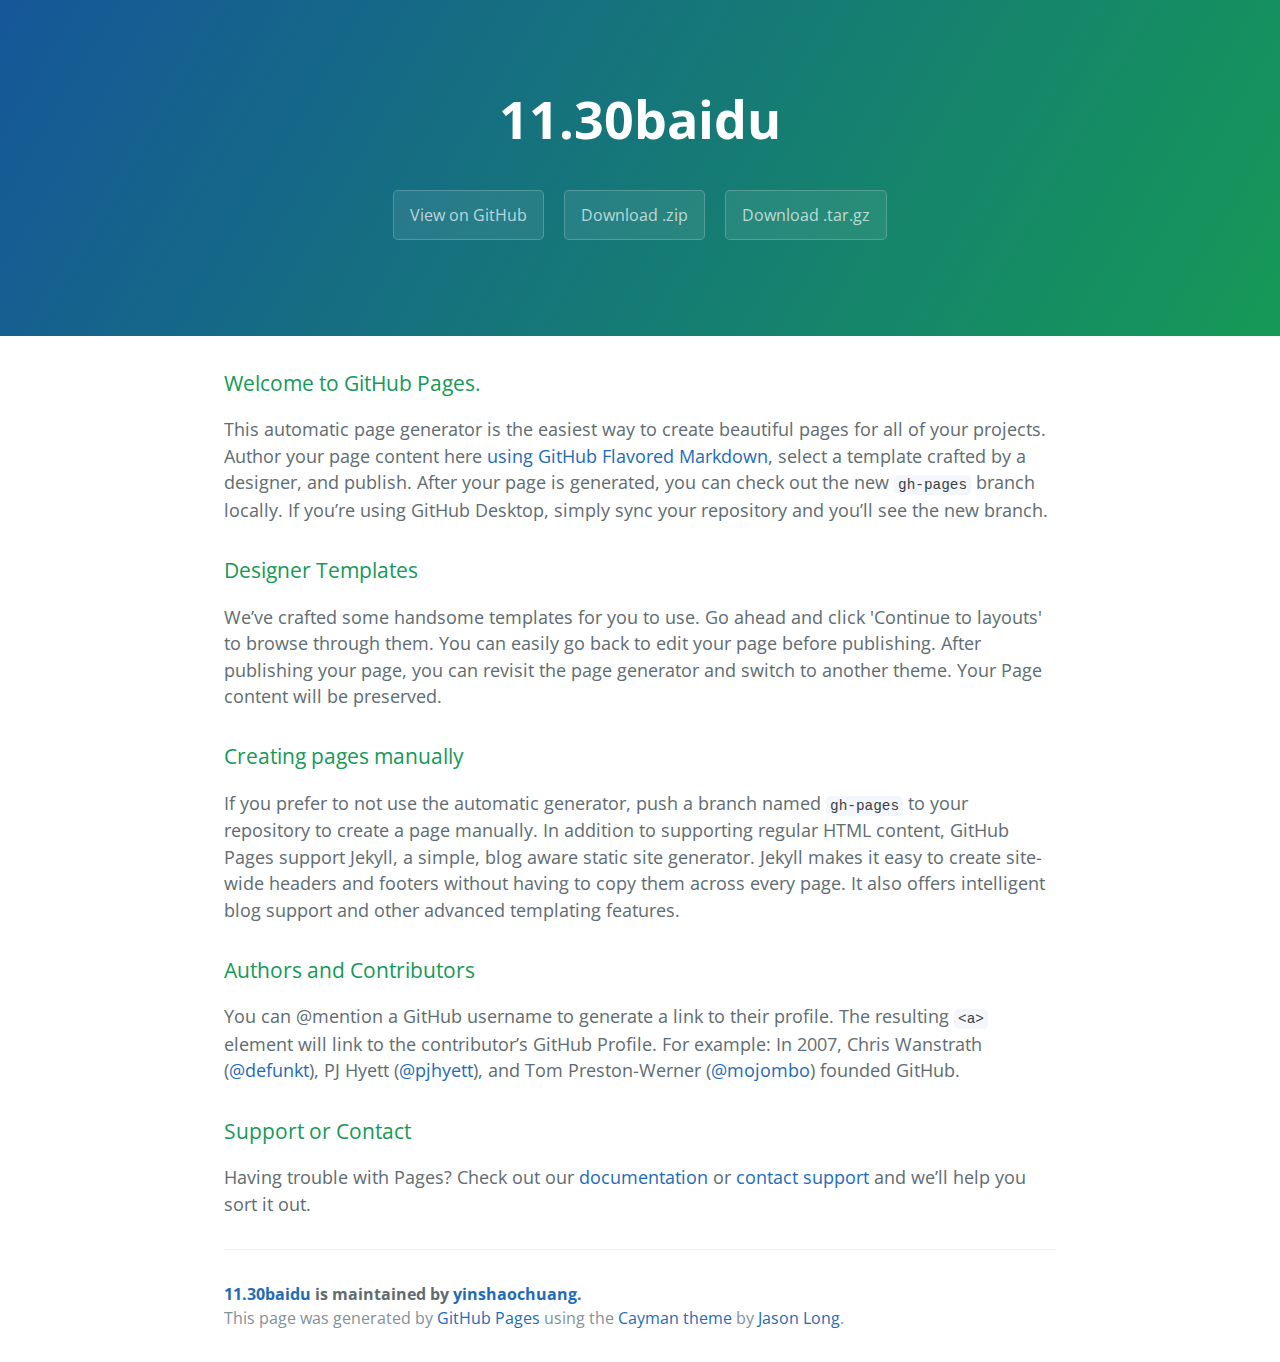
<file: index.html>
<!DOCTYPE html>
<html lang="en-us">
  <head>
    <meta charset="UTF-8">
    <title>11.30baidu by yinshaochuang</title>
    <meta name="viewport" content="width=device-width, initial-scale=1">
    <link rel="stylesheet" type="text/css" href="stylesheets/normalize.css" media="screen">
    <link href='https://fonts.googleapis.com/css?family=Open+Sans:400,700' rel='stylesheet' type='text/css'>
    <link rel="stylesheet" type="text/css" href="stylesheets/stylesheet.css" media="screen">
    <link rel="stylesheet" type="text/css" href="stylesheets/github-light.css" media="screen">
  </head>
  <body>
    <section class="page-header">
      <h1 class="project-name">11.30baidu</h1>
      <h2 class="project-tagline"></h2>
      <a href="https://github.com/yinshaochuang/11.30baidu" class="btn">View on GitHub</a>
      <a href="https://github.com/yinshaochuang/11.30baidu/zipball/master" class="btn">Download .zip</a>
      <a href="https://github.com/yinshaochuang/11.30baidu/tarball/master" class="btn">Download .tar.gz</a>
    </section>

    <section class="main-content">
      <h3>
<a id="welcome-to-github-pages" class="anchor" href="#welcome-to-github-pages" aria-hidden="true"><span aria-hidden="true" class="octicon octicon-link"></span></a>Welcome to GitHub Pages.</h3>

<p>This automatic page generator is the easiest way to create beautiful pages for all of your projects. Author your page content here <a href="https://guides.github.com/features/mastering-markdown/">using GitHub Flavored Markdown</a>, select a template crafted by a designer, and publish. After your page is generated, you can check out the new <code>gh-pages</code> branch locally. If you’re using GitHub Desktop, simply sync your repository and you’ll see the new branch.</p>

<h3>
<a id="designer-templates" class="anchor" href="#designer-templates" aria-hidden="true"><span aria-hidden="true" class="octicon octicon-link"></span></a>Designer Templates</h3>

<p>We’ve crafted some handsome templates for you to use. Go ahead and click 'Continue to layouts' to browse through them. You can easily go back to edit your page before publishing. After publishing your page, you can revisit the page generator and switch to another theme. Your Page content will be preserved.</p>

<h3>
<a id="creating-pages-manually" class="anchor" href="#creating-pages-manually" aria-hidden="true"><span aria-hidden="true" class="octicon octicon-link"></span></a>Creating pages manually</h3>

<p>If you prefer to not use the automatic generator, push a branch named <code>gh-pages</code> to your repository to create a page manually. In addition to supporting regular HTML content, GitHub Pages support Jekyll, a simple, blog aware static site generator. Jekyll makes it easy to create site-wide headers and footers without having to copy them across every page. It also offers intelligent blog support and other advanced templating features.</p>

<h3>
<a id="authors-and-contributors" class="anchor" href="#authors-and-contributors" aria-hidden="true"><span aria-hidden="true" class="octicon octicon-link"></span></a>Authors and Contributors</h3>

<p>You can @mention a GitHub username to generate a link to their profile. The resulting <code>&lt;a&gt;</code> element will link to the contributor’s GitHub Profile. For example: In 2007, Chris Wanstrath (<a href="https://github.com/defunkt" class="user-mention">@defunkt</a>), PJ Hyett (<a href="https://github.com/pjhyett" class="user-mention">@pjhyett</a>), and Tom Preston-Werner (<a href="https://github.com/mojombo" class="user-mention">@mojombo</a>) founded GitHub.</p>

<h3>
<a id="support-or-contact" class="anchor" href="#support-or-contact" aria-hidden="true"><span aria-hidden="true" class="octicon octicon-link"></span></a>Support or Contact</h3>

<p>Having trouble with Pages? Check out our <a href="https://help.github.com/pages">documentation</a> or <a href="https://github.com/contact">contact support</a> and we’ll help you sort it out.</p>

      <footer class="site-footer">
        <span class="site-footer-owner"><a href="https://github.com/yinshaochuang/11.30baidu">11.30baidu</a> is maintained by <a href="https://github.com/yinshaochuang">yinshaochuang</a>.</span>

        <span class="site-footer-credits">This page was generated by <a href="https://pages.github.com">GitHub Pages</a> using the <a href="https://github.com/jasonlong/cayman-theme">Cayman theme</a> by <a href="https://twitter.com/jasonlong">Jason Long</a>.</span>
      </footer>

    </section>

  
  </body>
</html>
</file>
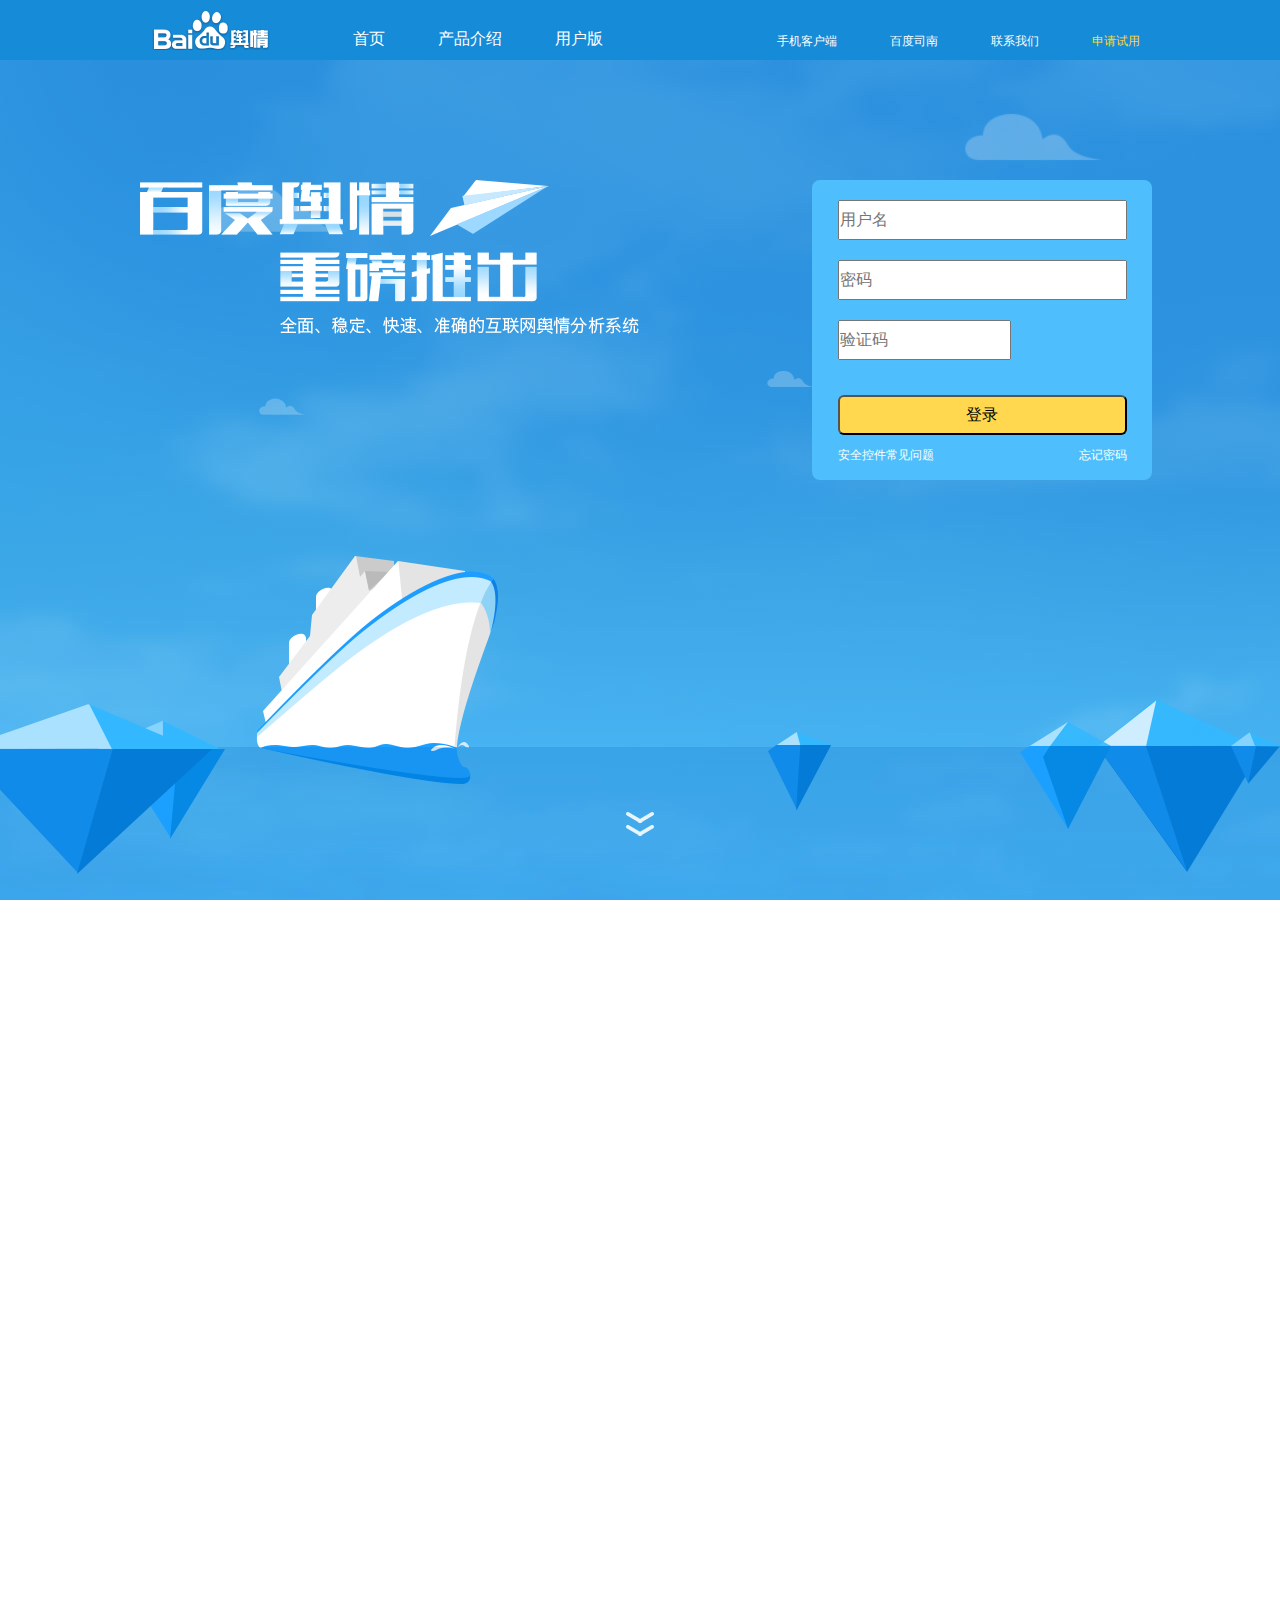
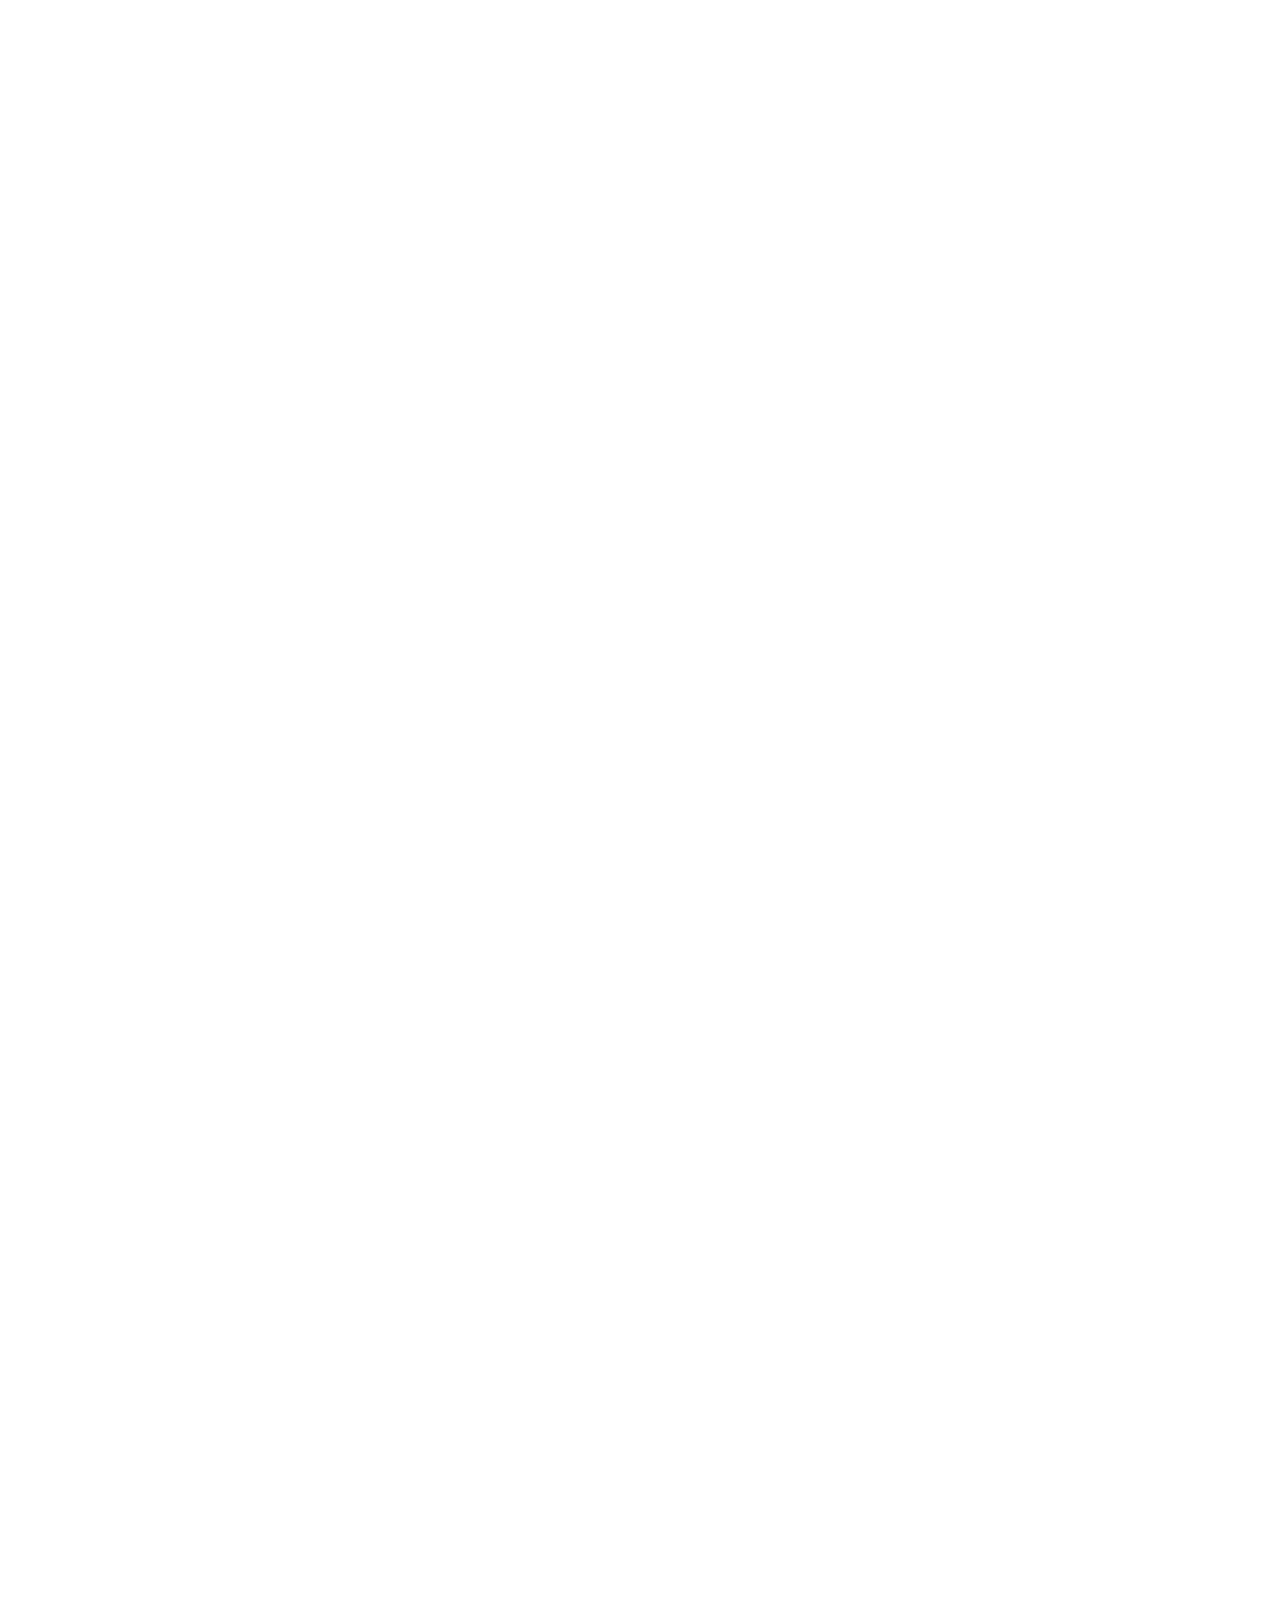
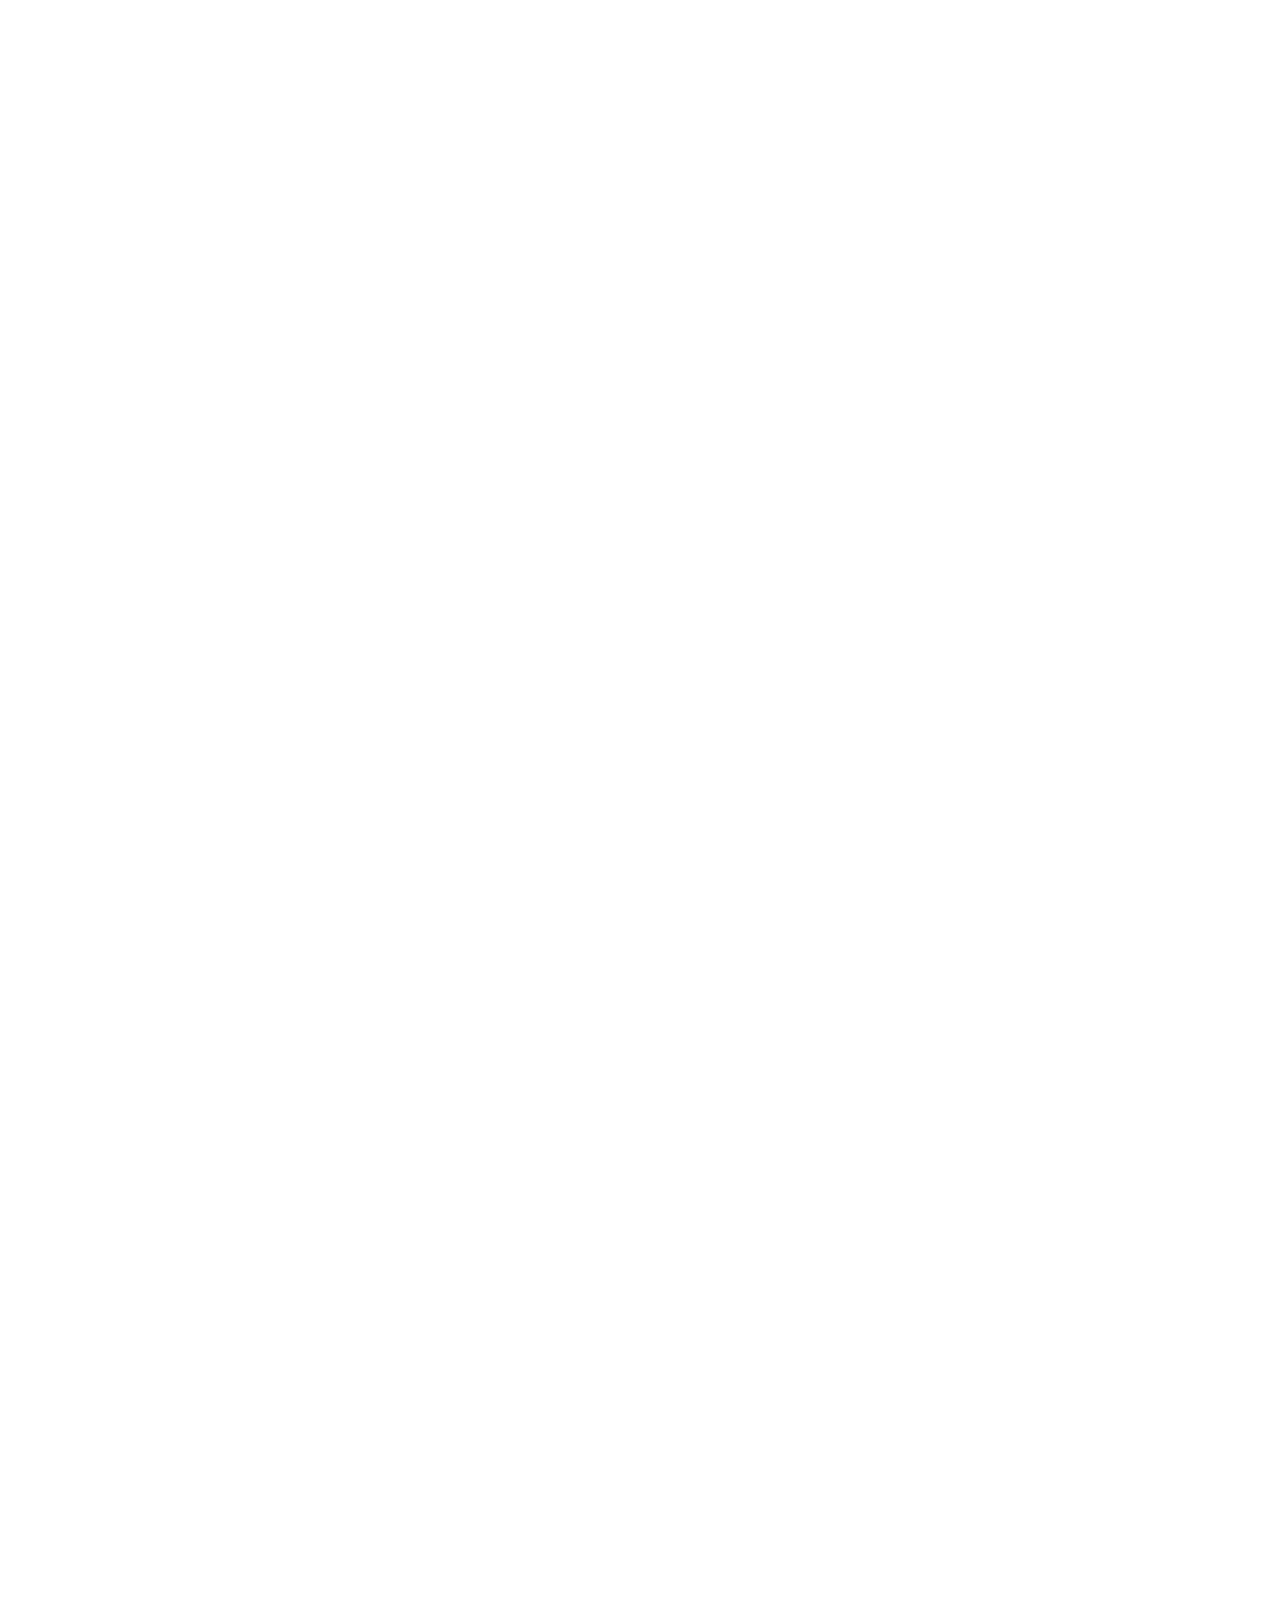
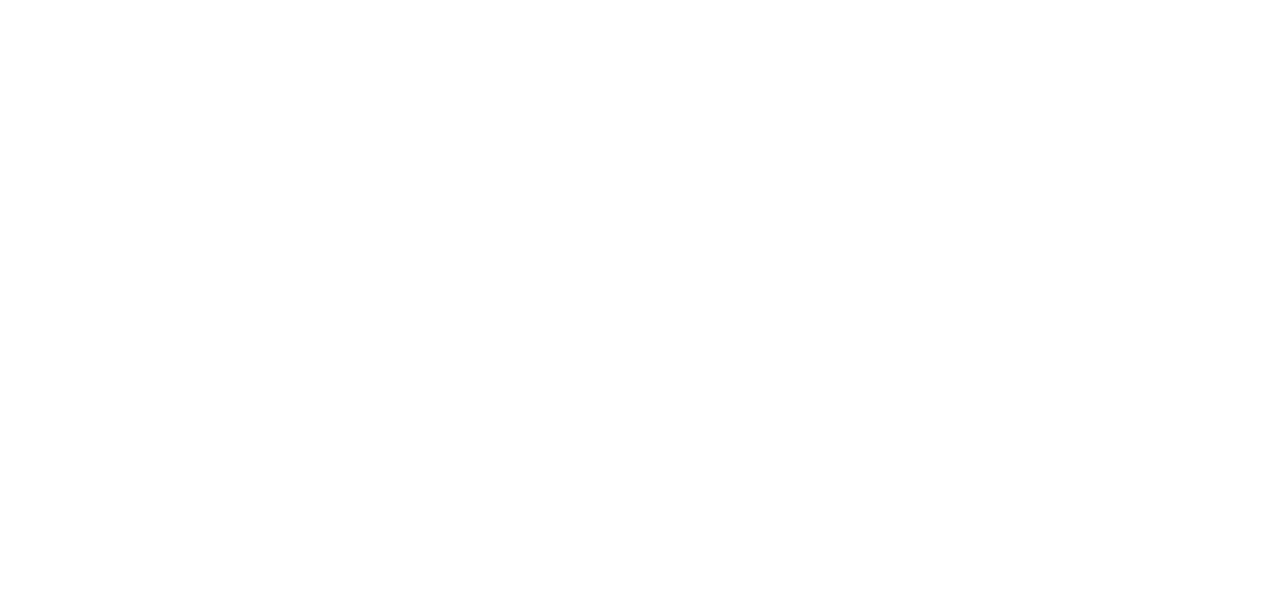
<file: quanpin.html>
<!doctype html>
<html lang="en">
<head>
    <meta charset="UTF-8">
    <title>Document</title>
    <link rel="stylesheet" href="css/baidu.css">
    <link rel="stylesheet" href="css/less.css">
    <link rel="stylesheet" href="css/animation.css">
    <script src="js/jquery1.js"></script>
    <script src="js/touch.js"></script>
    <script src="js/baidu.js"></script>

</head>
<body>
<header>
    <div class="container header max">
        <a href="" class="log"></a>
        <a href="" class="home">首页</a>
        <a href="" class="home">产品介绍</a>
        <a href="" class="home">用户版</a>
        <a href="" class="last">手机客户端</a>
        <a href="" class="last">百度司南</a>
        <a href="" class="last">联系我们</a>
        <a href="" class="last">申请试用</a>
    </div>
    <div class="container-fluid header min">
        <a href="" class="log"></a>
        <div  class="menu-option">
            <span  class="menu-option-tline"></span>
            <span  class="menu-option-bline"></span>
        </div>
        <div class="scene">
            <div class="menu">
                <a href="" class="home">首页</a>
                <a href="" class="home">产品介绍</a>
                <a href="" class="home">用户版</a>
                <a href="" class="last">手机客户端</a>
                <a href="" class="last">百度司南</a>
                <a href="" class="last">联系我们</a>
                <a href="" class="last">申请试用</a>
            </div>
        </div>
    </div>
</header>



<div id="fullpage">
    <section>
        <div class="cloud">
            <div class="one"></div>
            <div class="two"></div>
        </div>
        <div class="cloud1">
            <div class="one1"></div>
            <div class="two1"></div>
        </div>
        <div class="container first-img">
            <div class="row">
                <div class="left col-l-6 col-s-hide">
                    <img src="img/launch_deea86c.png" alt="">
                    <img src="img/flight_ade8ee2.png" alt="">
                    <div class="chuan" > <img src="img/ship_1ad6734.png" alt=""></div>

                </div>
                <div class="right col-l-6 col-s-12">
                    <div class="bottom-scene"> <img src="img/hill_1_0d79217.png" alt="">
                        <img src="img/hill_2_540422f.png" alt="">
                        <img src="img/hill_3_ace39fb.png" alt="">
                        <img src="img/arrow_aad9b25.png" alt="">
                    </div>
                    <div class="login">
                        <div class="login1">
                            <input type="text" name="username" placeholder="用户名">
                            <input type="password" placeholder="密码">
                            <input type="text" placeholder="验证码">
                            <input type="submit" value="登录">
                            <div class="login-last">
                                <div class="login-last1">
                                    <a href="">安全控件常见问题</a>
                                </div>
                                <div class="login-last2">
                                    <a href="">忘记密码</a>
                                </div>
                            </div>
                        </div>
                    </div>
                </div>
            </div>
        </div>

    </section>
    <section>
        <div class="container first-img">
            <div class="row">
                <div class="left col-l-6 col-s-hide">
                    <div class="bottom-scene">
                        <img class="xx" src="img/arrow_aad9b25.png" alt="">
                        <div class="fankuai1"></div>
                        <div class="fankuai2"></div>
                        <div class="fankuai3"></div>
                        <div class="fankuai4"></div>
                        <div class="fankuai5"></div>
                    </div>
                    <div class="lingxianbox">
                        <div class="lingxianbox1">
                            <img  class="lingxian" src="img/h_lingxian_221f2d8.png" alt="">
                        </div>
                        <div class="lingxianbox2">
                            <h4>数据收集与处理</h4>
                            <p>15年专业数据收集与语义分析技术积累
                                卓越极致，不断攀登</p>
                        </div>
                    </div>

                </div>
                <div class="right col-l-6 col-s-12">
                    <div class="bottom-scene">
                        <img class="xx" src="img/arrow_aad9b25.png" alt="">
                        <div class="fankuai1"></div>
                        <div class="fankuai2"></div>
                        <div class="fankuai3"></div>
                        <div class="fankuai4"></div>
                        <div class="fankuai5"></div>
                    </div>
                    <div class="login lingxianimg" style="background: none">
                        <img src="img/brain_36a156f.png" alt="">
                    </div>
                </div>
            </div>
        </div>
    </section>
    <section>
        <div class="container first-img">
            <div class="row">
                <div class="left col-l-6 col-s-hide">
                    <div class="bottom-scene">
                        <img class="xx" src="img/arrow_aad9b25.png" alt="">
                        <img class="bg-3" src="img/bg-3-head_b8a3f7f.png" alt="">
                    </div>
                    <div class="lingxianbox">
                        <div class="lingxianbox1">
                            <img  class="lingxian" src="img/h_quanmian_8f813d2.png" alt="">
                        </div>
                        <div class="lingxianbox2">
                            <h4>舆情分析逻辑与架构</h4>
                            <p>声量诊断、传播分析、情感提炼、受众画像
                                有方法论，更有智慧</p>
                        </div>
                    </div>

                </div>
                <div class="right col-l-6 col-s-12">
                    <div class="bottom-scene">
                        <img class="xx" src="img/arrow_aad9b25.png" alt="">
                        <img class="bg-3" src="img/bg-3-head_b8a3f7f.png" alt="">
                    </div>
                    <div class="login lingxianimg" style="background: none">
                        <img src="img/allside_e8abd12.png" alt="">
                    </div>
                </div>
            </div>
        </div>
    </section>
    <section>
        <div class="container first-img">
            <div class="row">
                <div class="left col-l-6 col-s-hide">
                    <div class="bottom-scene">
                        <span>© 2014 Baidu使用百度前必读</span>
                    </div>
                    <div class="lingxianbox">
                        <div class="lingxianbox1">
                            <img  class="lingxian" src="img/h_zhuanye_256a94d.png" alt="">
                        </div>
                        <div class="lingxianbox2">
                            <h4>专业数据可视化</h4>
                            <p> 非凡的数据洞悉和可视化能力
                                精研数据，惊艳所见</p>
                        </div>
                    </div>

                </div>
                <div class="right col-l-6 col-s-12">
                    <div class="bottom-scene">
                        <span>© 2014 Baidu使用百度前必读</span>
                    </div>
                    <div class="login lingxianimg" style="background: none">
                        <img src="img/stat_8934528.png" alt="">
                    </div>
                </div>
            </div>
        </div>
    </section>
</div>
</body>
</html>
</file>
<file: stylesheets/stylesheet.css>
* {
  box-sizing: border-box; }

body {
  padding: 0;
  margin: 0;
  font-family: "Open Sans", "Helvetica Neue", Helvetica, Arial, sans-serif;
  font-size: 16px;
  line-height: 1.5;
  color: #606c71; }

a {
  color: #1e6bb8;
  text-decoration: none; }
  a:hover {
    text-decoration: underline; }

.btn {
  display: inline-block;
  margin-bottom: 1rem;
  color: rgba(255, 255, 255, 0.7);
  background-color: rgba(255, 255, 255, 0.08);
  border-color: rgba(255, 255, 255, 0.2);
  border-style: solid;
  border-width: 1px;
  border-radius: 0.3rem;
  transition: color 0.2s, background-color 0.2s, border-color 0.2s; }
  .btn + .btn {
    margin-left: 1rem; }

.btn:hover {
  color: rgba(255, 255, 255, 0.8);
  text-decoration: none;
  background-color: rgba(255, 255, 255, 0.2);
  border-color: rgba(255, 255, 255, 0.3); }

@media screen and (min-width: 64em) {
  .btn {
    padding: 0.75rem 1rem; } }

@media screen and (min-width: 42em) and (max-width: 64em) {
  .btn {
    padding: 0.6rem 0.9rem;
    font-size: 0.9rem; } }

@media screen and (max-width: 42em) {
  .btn {
    display: block;
    width: 100%;
    padding: 0.75rem;
    font-size: 0.9rem; }
    .btn + .btn {
      margin-top: 1rem;
      margin-left: 0; } }

.page-header {
  color: #fff;
  text-align: center;
  background-color: #159957;
  background-image: linear-gradient(120deg, #155799, #159957); }

@media screen and (min-width: 64em) {
  .page-header {
    padding: 5rem 6rem; } }

@media screen and (min-width: 42em) and (max-width: 64em) {
  .page-header {
    padding: 3rem 4rem; } }

@media screen and (max-width: 42em) {
  .page-header {
    padding: 2rem 1rem; } }

.project-name {
  margin-top: 0;
  margin-bottom: 0.1rem; }

@media screen and (min-width: 64em) {
  .project-name {
    font-size: 3.25rem; } }

@media screen and (min-width: 42em) and (max-width: 64em) {
  .project-name {
    font-size: 2.25rem; } }

@media screen and (max-width: 42em) {
  .project-name {
    font-size: 1.75rem; } }

.project-tagline {
  margin-bottom: 2rem;
  font-weight: normal;
  opacity: 0.7; }

@media screen and (min-width: 64em) {
  .project-tagline {
    font-size: 1.25rem; } }

@media screen and (min-width: 42em) and (max-width: 64em) {
  .project-tagline {
    font-size: 1.15rem; } }

@media screen and (max-width: 42em) {
  .project-tagline {
    font-size: 1rem; } }

.main-content :first-child {
  margin-top: 0; }
.main-content img {
  max-width: 100%; }
.main-content h1, .main-content h2, .main-content h3, .main-content h4, .main-content h5, .main-content h6 {
  margin-top: 2rem;
  margin-bottom: 1rem;
  font-weight: normal;
  color: #159957; }
.main-content p {
  margin-bottom: 1em; }
.main-content code {
  padding: 2px 4px;
  font-family: Consolas, "Liberation Mono", Menlo, Courier, monospace;
  font-size: 0.9rem;
  color: #383e41;
  background-color: #f3f6fa;
  border-radius: 0.3rem; }
.main-content pre {
  padding: 0.8rem;
  margin-top: 0;
  margin-bottom: 1rem;
  font: 1rem Consolas, "Liberation Mono", Menlo, Courier, monospace;
  color: #567482;
  word-wrap: normal;
  background-color: #f3f6fa;
  border: solid 1px #dce6f0;
  border-radius: 0.3rem; }
  .main-content pre > code {
    padding: 0;
    margin: 0;
    font-size: 0.9rem;
    color: #567482;
    word-break: normal;
    white-space: pre;
    background: transparent;
    border: 0; }
.main-content .highlight {
  margin-bottom: 1rem; }
  .main-content .highlight pre {
    margin-bottom: 0;
    word-break: normal; }
.main-content .highlight pre, .main-content pre {
  padding: 0.8rem;
  overflow: auto;
  font-size: 0.9rem;
  line-height: 1.45;
  border-radius: 0.3rem; }
.main-content pre code, .main-content pre tt {
  display: inline;
  max-width: initial;
  padding: 0;
  margin: 0;
  overflow: initial;
  line-height: inherit;
  word-wrap: normal;
  background-color: transparent;
  border: 0; }
  .main-content pre code:before, .main-content pre code:after, .main-content pre tt:before, .main-content pre tt:after {
    content: normal; }
.main-content ul, .main-content ol {
  margin-top: 0; }
.main-content blockquote {
  padding: 0 1rem;
  margin-left: 0;
  color: #819198;
  border-left: 0.3rem solid #dce6f0; }
  .main-content blockquote > :first-child {
    margin-top: 0; }
  .main-content blockquote > :last-child {
    margin-bottom: 0; }
.main-content table {
  display: block;
  width: 100%;
  overflow: auto;
  word-break: normal;
  word-break: keep-all; }
  .main-content table th {
    font-weight: bold; }
  .main-content table th, .main-content table td {
    padding: 0.5rem 1rem;
    border: 1px solid #e9ebec; }
.main-content dl {
  padding: 0; }
  .main-content dl dt {
    padding: 0;
    margin-top: 1rem;
    font-size: 1rem;
    font-weight: bold; }
  .main-content dl dd {
    padding: 0;
    margin-bottom: 1rem; }
.main-content hr {
  height: 2px;
  padding: 0;
  margin: 1rem 0;
  background-color: #eff0f1;
  border: 0; }

@media screen and (min-width: 64em) {
  .main-content {
    max-width: 64rem;
    padding: 2rem 6rem;
    margin: 0 auto;
    font-size: 1.1rem; } }

@media screen and (min-width: 42em) and (max-width: 64em) {
  .main-content {
    padding: 2rem 4rem;
    font-size: 1.1rem; } }

@media screen and (max-width: 42em) {
  .main-content {
    padding: 2rem 1rem;
    font-size: 1rem; } }

.site-footer {
  padding-top: 2rem;
  margin-top: 2rem;
  border-top: solid 1px #eff0f1; }

.site-footer-owner {
  display: block;
  font-weight: bold; }

.site-footer-credits {
  color: #819198; }

@media screen and (min-width: 64em) {
  .site-footer {
    font-size: 1rem; } }

@media screen and (min-width: 42em) and (max-width: 64em) {
  .site-footer {
    font-size: 1rem; } }

@media screen and (max-width: 42em) {
  .site-footer {
    font-size: 0.9rem; } }
</file>
<file: stylesheets/github-light.css>
/*
The MIT License (MIT)

Copyright (c) 2016 GitHub, Inc.

Permission is hereby granted, free of charge, to any person obtaining a copy
of this software and associated documentation files (the "Software"), to deal
in the Software without restriction, including without limitation the rights
to use, copy, modify, merge, publish, distribute, sublicense, and/or sell
copies of the Software, and to permit persons to whom the Software is
furnished to do so, subject to the following conditions:

The above copyright notice and this permission notice shall be included in all
copies or substantial portions of the Software.

THE SOFTWARE IS PROVIDED "AS IS", WITHOUT WARRANTY OF ANY KIND, EXPRESS OR
IMPLIED, INCLUDING BUT NOT LIMITED TO THE WARRANTIES OF MERCHANTABILITY,
FITNESS FOR A PARTICULAR PURPOSE AND NONINFRINGEMENT. IN NO EVENT SHALL THE
AUTHORS OR COPYRIGHT HOLDERS BE LIABLE FOR ANY CLAIM, DAMAGES OR OTHER
LIABILITY, WHETHER IN AN ACTION OF CONTRACT, TORT OR OTHERWISE, ARISING FROM,
OUT OF OR IN CONNECTION WITH THE SOFTWARE OR THE USE OR OTHER DEALINGS IN THE
SOFTWARE.

*/

.pl-c /* comment */ {
  color: #969896;
}

.pl-c1 /* constant, variable.other.constant, support, meta.property-name, support.constant, support.variable, meta.module-reference, markup.raw, meta.diff.header */,
.pl-s .pl-v /* string variable */ {
  color: #0086b3;
}

.pl-e /* entity */,
.pl-en /* entity.name */ {
  color: #795da3;
}

.pl-smi /* variable.parameter.function, storage.modifier.package, storage.modifier.import, storage.type.java, variable.other */,
.pl-s .pl-s1 /* string source */ {
  color: #333;
}

.pl-ent /* entity.name.tag */ {
  color: #63a35c;
}

.pl-k /* keyword, storage, storage.type */ {
  color: #a71d5d;
}

.pl-s /* string */,
.pl-pds /* punctuation.definition.string, string.regexp.character-class */,
.pl-s .pl-pse .pl-s1 /* string punctuation.section.embedded source */,
.pl-sr /* string.regexp */,
.pl-sr .pl-cce /* string.regexp constant.character.escape */,
.pl-sr .pl-sre /* string.regexp source.ruby.embedded */,
.pl-sr .pl-sra /* string.regexp string.regexp.arbitrary-repitition */ {
  color: #183691;
}

.pl-v /* variable */ {
  color: #ed6a43;
}

.pl-id /* invalid.deprecated */ {
  color: #b52a1d;
}

.pl-ii /* invalid.illegal */ {
  color: #f8f8f8;
  background-color: #b52a1d;
}

.pl-sr .pl-cce /* string.regexp constant.character.escape */ {
  font-weight: bold;
  color: #63a35c;
}

.pl-ml /* markup.list */ {
  color: #693a17;
}

.pl-mh /* markup.heading */,
.pl-mh .pl-en /* markup.heading entity.name */,
.pl-ms /* meta.separator */ {
  font-weight: bold;
  color: #1d3e81;
}

.pl-mq /* markup.quote */ {
  color: #008080;
}

.pl-mi /* markup.italic */ {
  font-style: italic;
  color: #333;
}

.pl-mb /* markup.bold */ {
  font-weight: bold;
  color: #333;
}

.pl-md /* markup.deleted, meta.diff.header.from-file */ {
  color: #bd2c00;
  background-color: #ffecec;
}

.pl-mi1 /* markup.inserted, meta.diff.header.to-file */ {
  color: #55a532;
  background-color: #eaffea;
}

.pl-mdr /* meta.diff.range */ {
  font-weight: bold;
  color: #795da3;
}

.pl-mo /* meta.output */ {
  color: #1d3e81;
}
</file>
<file: css/baidu.css>
body,html{
    margin: 0;
    padding:0;
    width: 100%;
    height:100%;
    overflow: hidden;
}
h4,p{
   margin: 0;padding: 0;
    list-style: none;
}
a{
    text-decoration: none;
}
/*头部*/
header{
    width: 100%;
    height: 60px;
    background: #168bd8;
    position: fixed;
    top:0;
    left:0;
    z-index: 2;
}

.header a{
    color: #fff;
}
.log{
    display: block;
    margin-top:10px ;
    margin-left: 10px;
    width: 120px;
    height: 40px;
    background: url("../img/header_z_94c6de7.png") no-repeat 0 0;
}

.menu-option{
    width: 20px;height: 30px;
    margin-top:20px;margin-right: 10px;position: absolute;
    right:10px;
    top:0;
    cursor: pointer;
}
.scene{
    width: 100%;
    height:280px;
    position: absolute;
    top: 60px;
    left: 0;
    text-align: center;
    line-height: 40px;
    perspective: 500px;
    transition: 2s linear 2s ;
}
.menu-option-tline{
    position:absolute ;left: 0;top:10px;width: 100%;height: 2px;background: #fff;
    transform-origin: 50% 50%;
    transition:transform .5s ease;
}
.menu-option-bline{
    position:absolute ;left: 0;top:20px;width: 100%;height: 2px;background: #fff;
    transform-origin: 50% 50%;
    transition:transform .5s ease;
}
.menu a{
    display: none;
    width: 100%;
    height: 40px;
    background: rgba(0,0,0,.7);
    opacity: 0;
    transform-style: preserve-3d;
    transform-origin:top;
}
.max{
    display: none;
}

@media screen and (min-width: 1000px){
    .max{
           display: flex;
        justify-content: space-between;
        align-items: flex-end;
       }
    .min{
        display: none;
    }
    .log{
        margin-bottom: 10px;
    }
    .home{
        margin-bottom: 10px;
    }
    .last{
        margin-bottom: 10px;
        font-size: 12px;
    }
    .home:nth-child(2){
        margin-left: 30px;
    }
    .last:nth-child(5){
        margin-left: 120px;
        /*background: url("../img/header_z_94c6de7.png") no-repeat right -179px;*/
    }
    .last:last-child{
        color: #FFDA28;
    }
}


/*内容*/
#fullpage{
width: 100%;
height: 400%;
}
section{
    width: 100%;
    height:25%;
    position: relative;
}
section:nth-child(1){
    background: url("../img/bg-0.jpg") no-repeat;
}
section:nth-child(2){
    background: url("../img/bg-1.jpg") no-repeat;
}
section:nth-child(3){
    background: url("../img/bg-2.jpg") no-repeat;
}
section:nth-child(4){
    background: url("../img/bg-3.jpg") no-repeat;
}


.cloud{
    width: 200%;
    height: 100%;
    animation: cloud 20s linear infinite;
}
.one{
    width: 50%;
    height: 100%;
    background: url("../img/cloud_1_1d4924b.png") no-repeat;
    background-size: cover;
    float: left;
}
.two{
    width: 50%;
    height: 100%;
    background: url("../img/cloud_1_1d4924b.png") no-repeat;
    background-size: cover;
    float: left;
}
.cloud1{
    position: absolute;
    left: 0;
    top: 300px;
    width: 200%;
    height: 100%;
    animation: cloud 50s linear infinite;
}
.one1{
    width: 50%;
    height: 100%;
    background: url("../img/cloud_2_a186193.png") no-repeat;
    background-size:  contain;
    float: left;
}
.two1{
    width: 50%;
    height: 100%;
    background: url("../img/cloud_2_a186193.png") no-repeat center ;
    background-size: cover;
    float: left;
}


.first-img{
    height:100%;
}
.first-img .row{
    height:100%;
}
.right{
    height:100%;
}
.left{
    height:100%;
}
.left img:nth-child(1){
     position:absolute;
     top:20%;
 }
.left img:nth-child(2){
    position:absolute;
    top:20%;
    left: 430px;
    animation: feiji 1s linear infinite alternate;
}
.chuan{
    width: 242px;
    height: 228px;
    position: absolute;
    bottom:18%;
    left:20%;
    opacity: 1;
    transition: transform 1s ease ;
}
.left img:nth-child(3){
    position:absolute;

}
.right img:nth-child(1){
    position:absolute;
    top: -48px;
    left: -40px;
}
.right img:nth-child(2){
     position:absolute;
     top:-15px;
     left: 60%;
 }
.right img:nth-child(3){
    position:absolute;
    top:-48px;
    right:0;
}
.right img:nth-child(4){
    position:absolute;
    left:0;
    right:0;  bottom: 0;
    top:0;
    margin: auto;
    animation: xiala .5s linear infinite alternate;
}
.bottom-scene{
    width: 100%;
    height:17%;
    background: rgba(11,103,190,.2);
    position: absolute;
    left: 0;
    bottom: 0;
}

/*登录界面*/
.login{
    width: 340px;
    height:300px;
    background: #4ebffc;
    border-radius: 8px;
    position: absolute;
    right:10%;
    top: 20%;
    opacity:1;
    transition:transform 1s ease;
}
.login1{
    width: 85%;
    height: 100%;
    margin: auto;
}
.login input{
    width: 100%;
    height: 40px;
    margin-top:20px ;
    font-size: 16px;
}
.login input:nth-child(3){
    width: 60%;
}
.login input:nth-child(4){
  background: #ffd850;
    margin-top: 35px;
    border-radius: 6px;
}
.login-last{
    width: 100%;
    height: 40px;
    font-size: 12px;
}
.login-last a{
    color: #fff;
}
.login-last1{
    width: 50%;
    height: 100%;
    float: left;
    line-height: 40px;
    text-align: left;
}
.login-last2{
    width: 50%;
    height: 100%;
    float: right;
    line-height: 40px;
    text-align: right;
}
@media screen and (max-width: 1000px){
    .login{
        position: absolute;
        right:0;
        top: 0;
        left:0;
        bottom: 0;
        margin: auto;
    }
    .left{
        display: none;
    }
   section:nth-child(2) .left{
       display: block;
   }
    section:nth-child(2) .right{
        display: none;
    }
    section:nth-child(3) .left{
        display: block;
    }
    section:nth-child(3) .right{
        display: none;
    }
    section:nth-child(4) .left{
        display: block;
    }
    section:nth-child(4) .right{
        display: none;
    }
    section .lingxianbox{
        position: absolute;
        right:0;
        top: 0;
        left:0;
        bottom: 0;
        margin: auto;
    }
    section:nth-child(4) .left .bottom-scene{
        height:30px;
        background: none;
        text-align: center;
        font-size: 12px;
        color: #fff;
    }
    section .left img:nth-child(2) {
        position: absolute;
        top:0;
        left: -10%;
    }
}
@media screen and (min-width: 1000px){
    section .left .bottom-scene img{
        display: none;
    }
    section:nth-child(4) .left .bottom-scene{
        display: none;
    }

}


/*领先*/
.lingxian{
    animation: lingxian 2s linear infinite alternate;
}
.lingxianbox{
    width: 500px;
    height: 126px;
    position: absolute;
    top: 30%;
    opacity:1;
    transition:transform 1s ease ;
}
.lingxianimg{
    top:30%;
    right:20%;
}
.lingxianbox1{
    width: 66px;
    height: 100%;
    float: left;
}
.lingxianbox2{
    width: 414px;
    height: 100%;
    float: left;
}
.lingxianbox2 h4{
    font-size: 2em;
    color: #fff;
    margin-top: 30px;
    padding-left: 10px;
}
.lingxianbox2 p{
    color: #fff;
    font-size: 1.5em;
    margin-top: 25px;
    padding-left: 10px;
}
.xx{
    position: absolute;
    top: 0;left: 0;
    right:0;
    bottom:0;
    margin: auto;
    animation: xiala .5s linear infinite alternate;
}
.fankuai1{
    width: 44px;
    height: 44px;
    position: absolute;
    bottom:0;
    left:15%;
    background: #35b568;;
}
.fankuai2{
    width: 88px;
    height: 88px;
    position: absolute;
    bottom:0;
    left:25%;
    background: #4ac179;;
}
.fankuai3{
    width: 44px;
    height: 44px;
    position: absolute;
    bottom:0;
    left:32%;
    background: #8ae75a;
}
.fankuai4{
    width: 44px;
    height: 44px;
    position: absolute;
    bottom:0;
    left:60%;
    background: #8ae75a;
}
.fankuai5{
    width: 44px;
    height:44px;
    position: absolute;
    bottom:0;
    left:70%;
    background: #4ac179;;
}

.right .bottom-scene .bg-3{
    position: absolute;
    top:-20px;
    left: 0;
}
section:nth-child(4) .right .bottom-scene{
    height:30px;
    background: none;
    text-align: center;
    font-size: 12px;
    color: #fff;
}
section:nth-child(4) .lingxianimg{
    right:30%;
}
</file>
<file: css/less.css>
* {
  margin: 0;
  padding: 0;
  box-sizing: border-box;
  list-style: none;
}
a {
  text-decoration: none;
}
.container {
  width: 100%;
  margin: auto;
}
.container > .row {
  width: 100%;
}
.container > .row:before,
.container > .row:after {
  content: '';
  display: block;
}
.container > .row:after {
  clear: both;
}
.container-fluid {
  width: 100%;
}
.container-fluid > .row {
  width: 100%;
}
.container-fluid > .row:before,
.container-fluid > .row:after {
  content: '';
  display: block;
}
.container-fluid > .row:after {
  clear: both;
}
.container > .row > .col-s-1 {
  float: left;
  width: 8.33333333%;
}
.container-fluid > .row.col-s-1 {
  float: left;
  width: 8.33333333%;
}
.container > .row > .col-s-2 {
  float: left;
  width: 16.66666667%;
}
.container-fluid > .row.col-s-2 {
  float: left;
  width: 16.66666667%;
}
.container > .row > .col-s-3 {
  float: left;
  width: 25%;
}
.container-fluid > .row.col-s-3 {
  float: left;
  width: 25%;
}
.container > .row > .col-s-4 {
  float: left;
  width: 33.33333333%;
}
.container-fluid > .row.col-s-4 {
  float: left;
  width: 33.33333333%;
}
.container > .row > .col-s-5 {
  float: left;
  width: 41.66666667%;
}
.container-fluid > .row.col-s-5 {
  float: left;
  width: 41.66666667%;
}
.container > .row > .col-s-6 {
  float: left;
  width: 50%;
}
.container-fluid > .row.col-s-6 {
  float: left;
  width: 50%;
}
.container > .row > .col-s-7 {
  float: left;
  width: 58.33333333%;
}
.container-fluid > .row.col-s-7 {
  float: left;
  width: 58.33333333%;
}
.container > .row > .col-s-8 {
  float: left;
  width: 66.66666667%;
}
.container-fluid > .row.col-s-8 {
  float: left;
  width: 66.66666667%;
}
.container > .row > .col-s-9 {
  float: left;
  width: 75%;
}
.container-fluid > .row.col-s-9 {
  float: left;
  width: 75%;
}
.container > .row > .col-s-10 {
  float: left;
  width: 83.33333333%;
}
.container-fluid > .row.col-s-10 {
  float: left;
  width: 83.33333333%;
}
.container > .row > .col-s-11 {
  float: left;
  width: 91.66666667%;
}
.container-fluid > .row.col-s-11 {
  float: left;
  width: 91.66666667%;
}
.container > .row > .col-s-12 {
  float: left;
  width: 100%;
}
.container-fluid > .row.col-s-12 {
  float: left;
  width: 100%;
}
@media screen and (min-width: 1000px) {
  .container {
    width: 1000px;
    margin: auto;
  }
  .container > .row > .col-m-1 {
    float: left;
    width: 8.33333333%;
  }
  .container-fluid > .row.col-m-1 {
    float: left;
    width: 8.33333333%;
  }
  .container > .row > .col-m-2 {
    float: left;
    width: 16.66666667%;
  }
  .container-fluid > .row.col-m-2 {
    float: left;
    width: 16.66666667%;
  }
  .container > .row > .col-m-3 {
    float: left;
    width: 25%;
  }
  .container-fluid > .row.col-m-3 {
    float: left;
    width: 25%;
  }
  .container > .row > .col-m-4 {
    float: left;
    width: 33.33333333%;
  }
  .container-fluid > .row.col-m-4 {
    float: left;
    width: 33.33333333%;
  }
  .container > .row > .col-m-5 {
    float: left;
    width: 41.66666667%;
  }
  .container-fluid > .row.col-m-5 {
    float: left;
    width: 41.66666667%;
  }
  .container > .row > .col-m-6 {
    float: left;
    width: 50%;
  }
  .container-fluid > .row.col-m-6 {
    float: left;
    width: 50%;
  }
  .container > .row > .col-m-7 {
    float: left;
    width: 58.33333333%;
  }
  .container-fluid > .row.col-m-7 {
    float: left;
    width: 58.33333333%;
  }
  .container > .row > .col-m-8 {
    float: left;
    width: 66.66666667%;
  }
  .container-fluid > .row.col-m-8 {
    float: left;
    width: 66.66666667%;
  }
  .container > .row > .col-m-9 {
    float: left;
    width: 75%;
  }
  .container-fluid > .row.col-m-9 {
    float: left;
    width: 75%;
  }
  .container > .row > .col-m-10 {
    float: left;
    width: 83.33333333%;
  }
  .container-fluid > .row.col-m-10 {
    float: left;
    width: 83.33333333%;
  }
  .container > .row > .col-m-11 {
    float: left;
    width: 91.66666667%;
  }
  .container-fluid > .row.col-m-11 {
    float: left;
    width: 91.66666667%;
  }
  .container > .row > .col-m-12 {
    float: left;
    width: 100%;
  }
  .container-fluid > .row.col-m-12 {
    float: left;
    width: 100%;
  }
}
.clear:before,
.clear:after {
  content: '';
  display: block;
}
.clear:after {
  clear: both;
}
</file>
<file: css/animation.css>
/*菜单动画*/
@keyframes menu {
    0%{
        opacity: 0;
        transform: rotateX(90deg);
    }
    100%{
        opacity: 1;
        transform: rotateX(0deg);
    }
}
@keyframes menu1 {
    0%{
        opacity: 1;
        transform: rotateX(0deg);
    }
    100%{
        transform: rotateX(90deg);
        opacity: 0;
    }
}
/*云动画*/
@keyframes cloud {
    0%{
        transform: translate(0,0);
    }
    100%{
        transform: translate(-50%,0);
    }
}
/*飞机动画*/
@keyframes feiji {
    0%{
        transform: translate(0,0);
    }
    100%{
        transform: translate(0,-10px);
    }
}
/*下拉箭头动画*/
@keyframes xiala {
    0%{
        transform: translate(0,0);
    }
    100%{
        transform: translate(0,10px);
    }
}
/*领先动画*/
@keyframes lingxian {
    0%{
        transform: rotateY(0deg);
    }
    100%{
        transform: rotateY(360deg);
    }
}


/*消失动画*/
</file>
